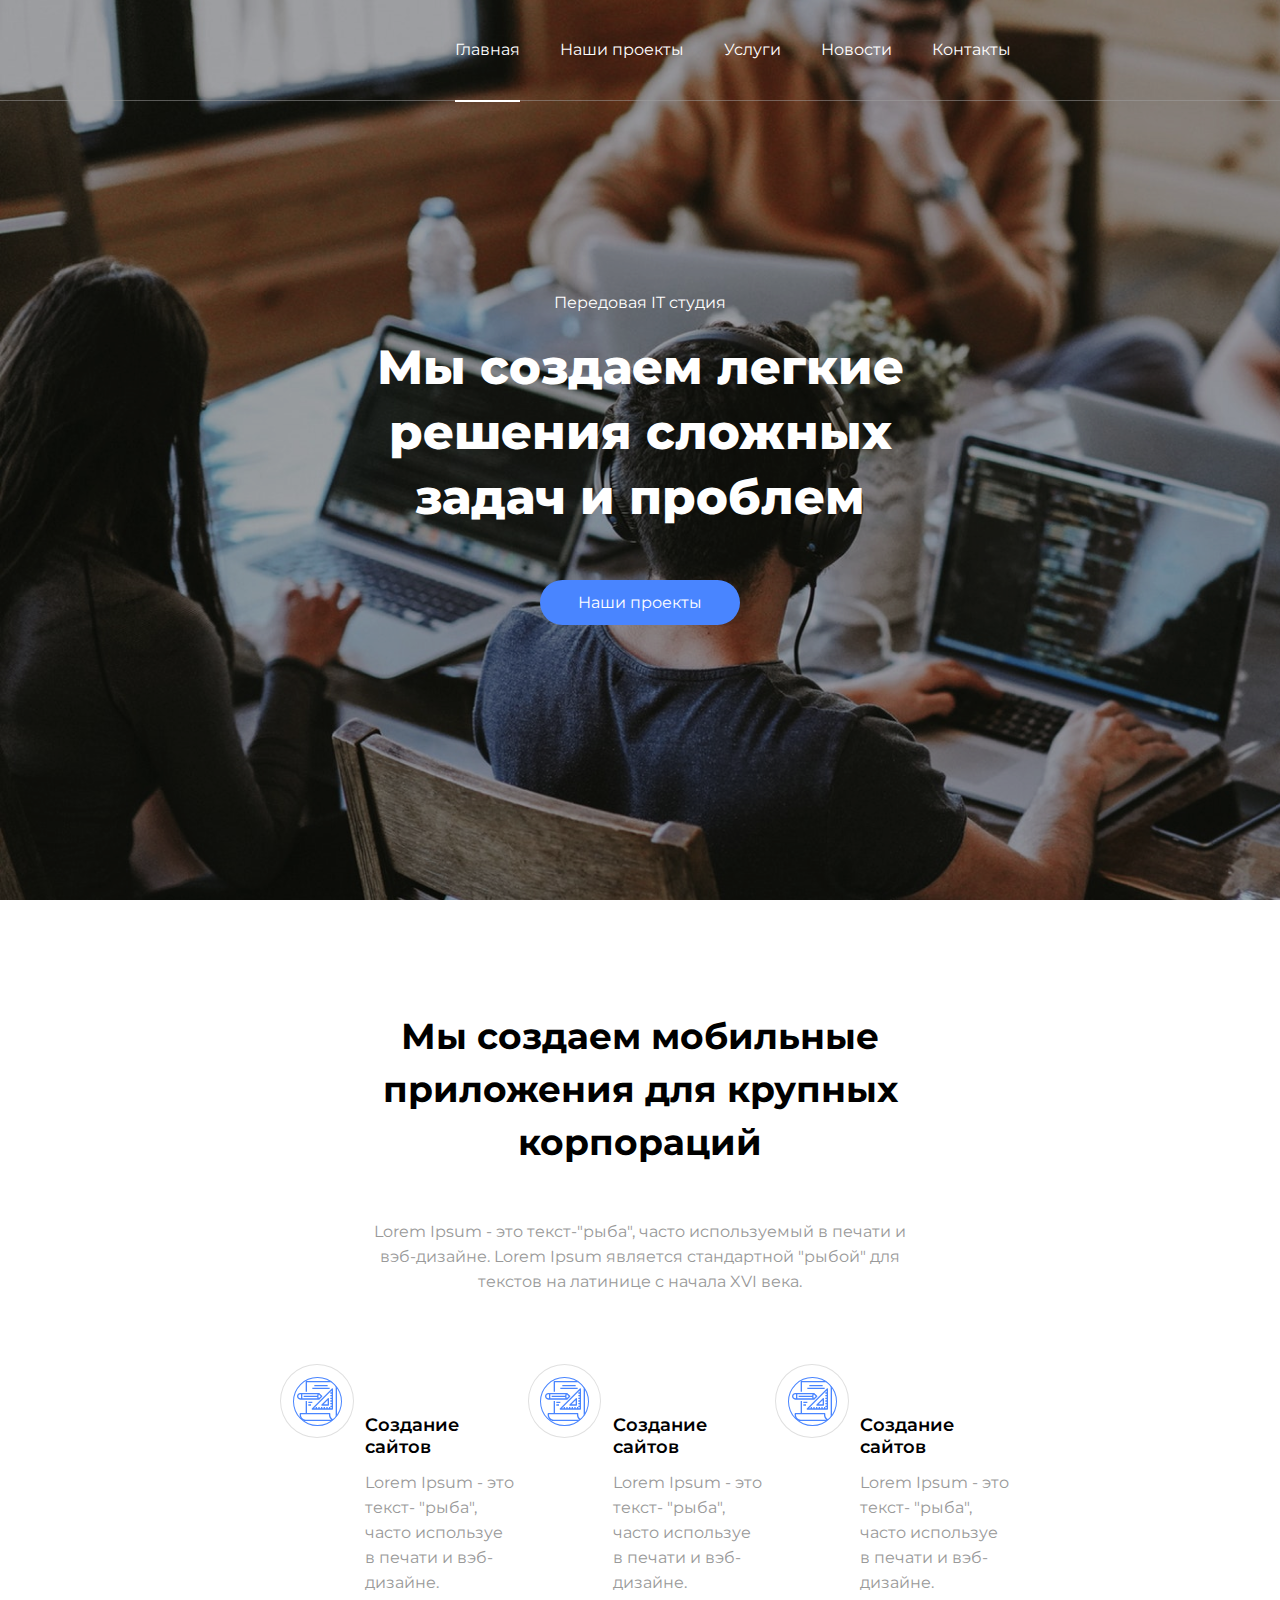
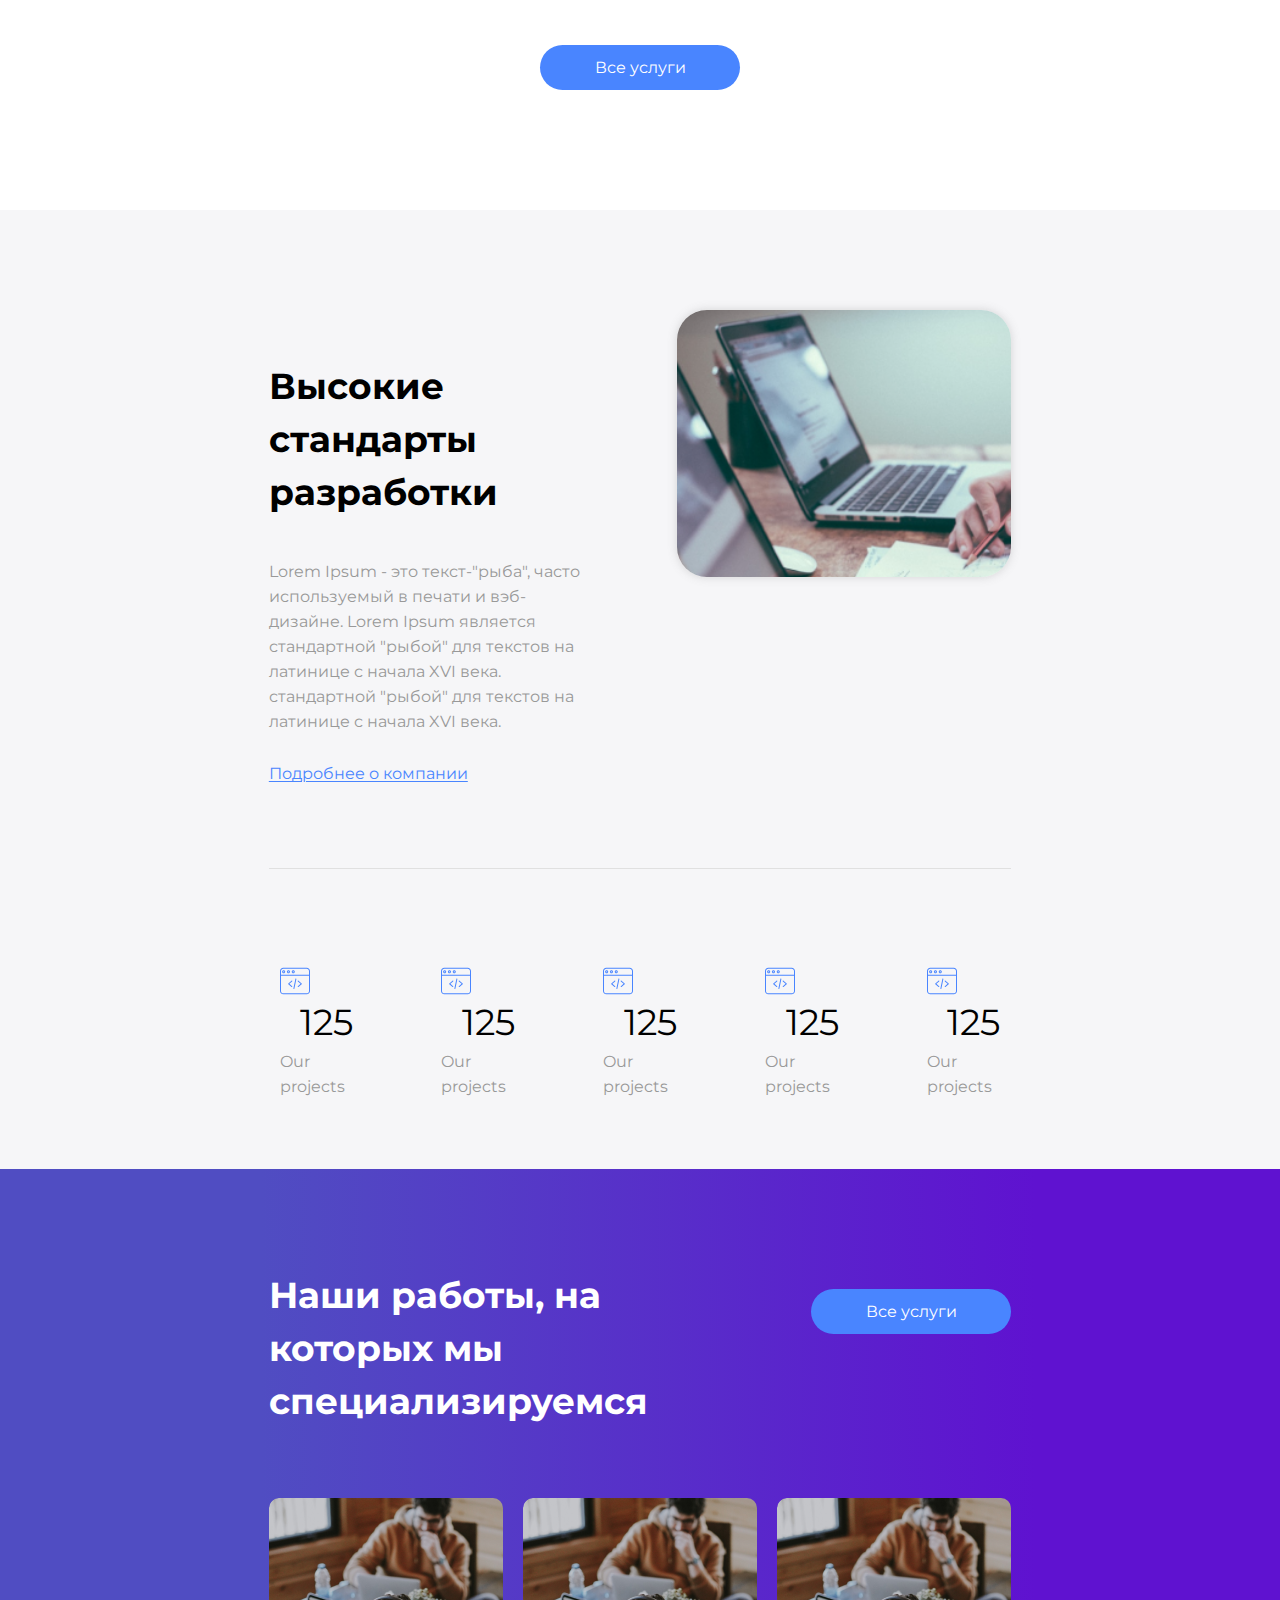
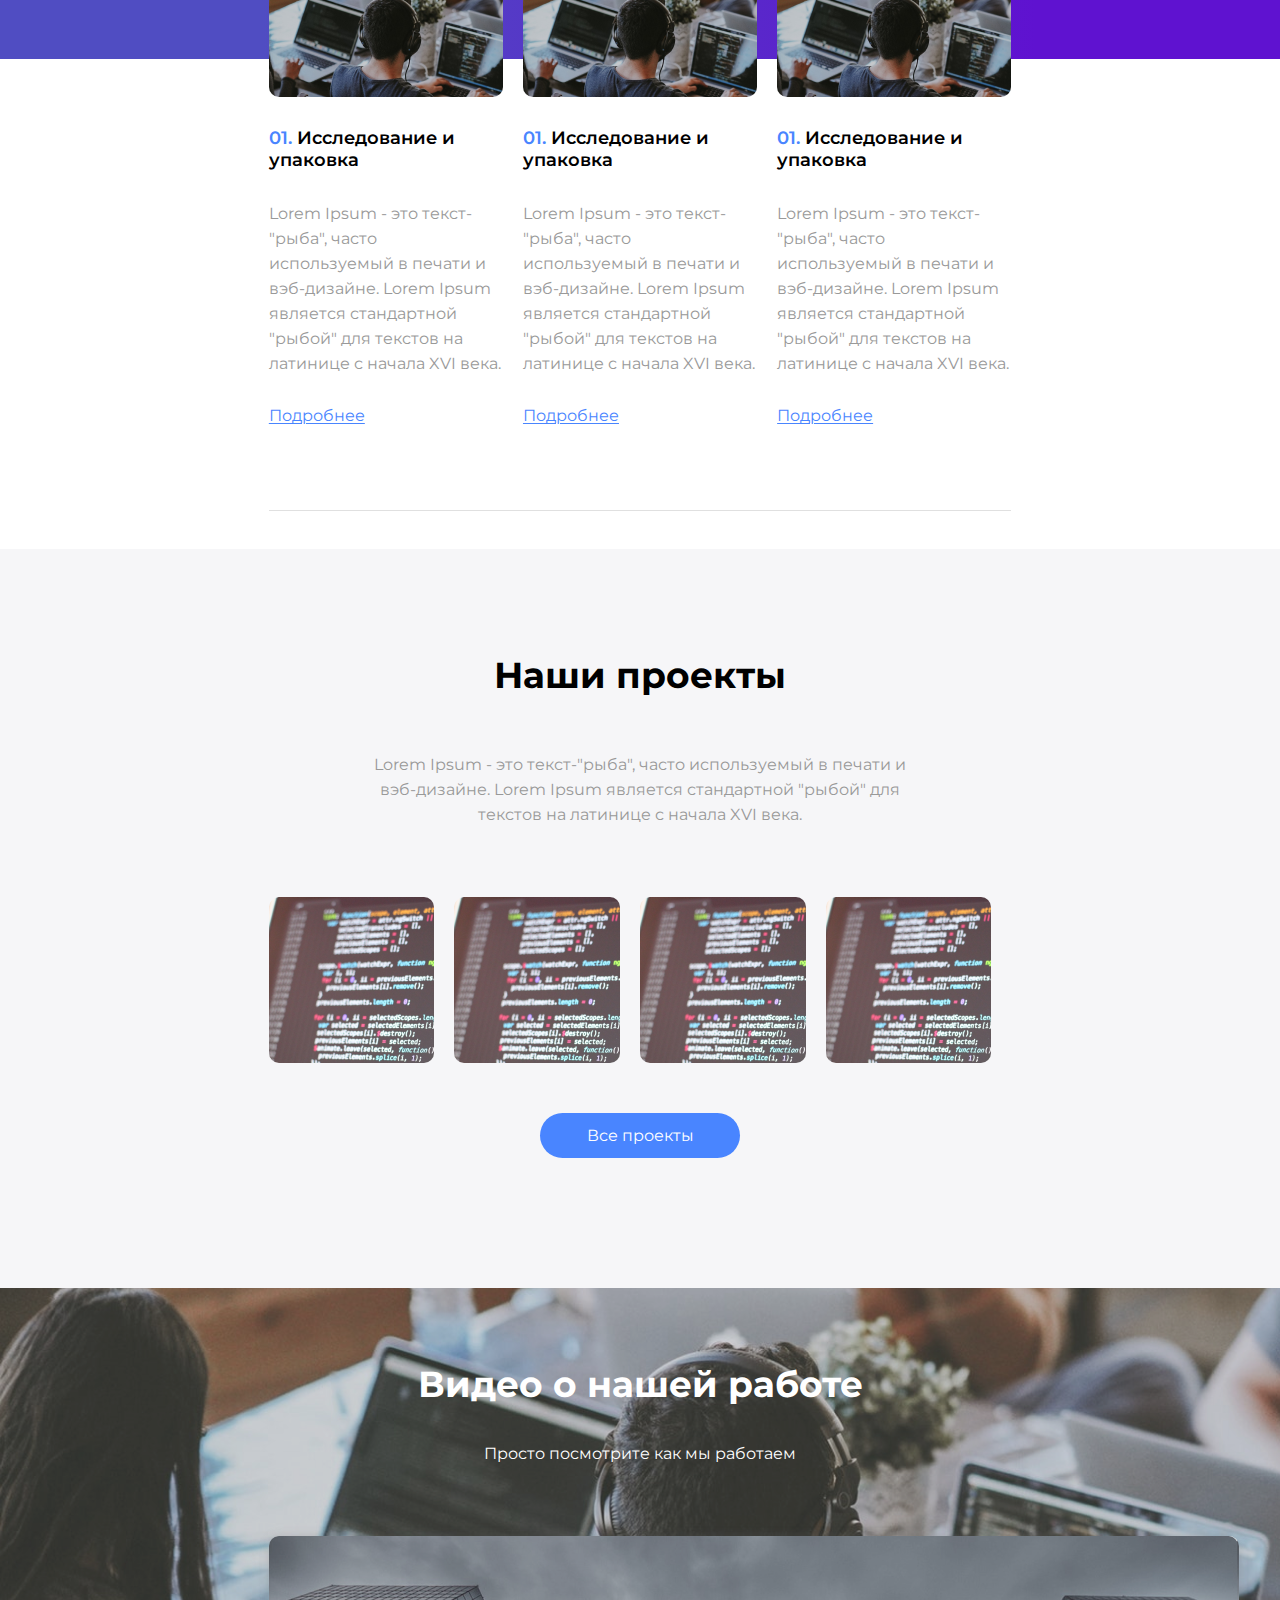
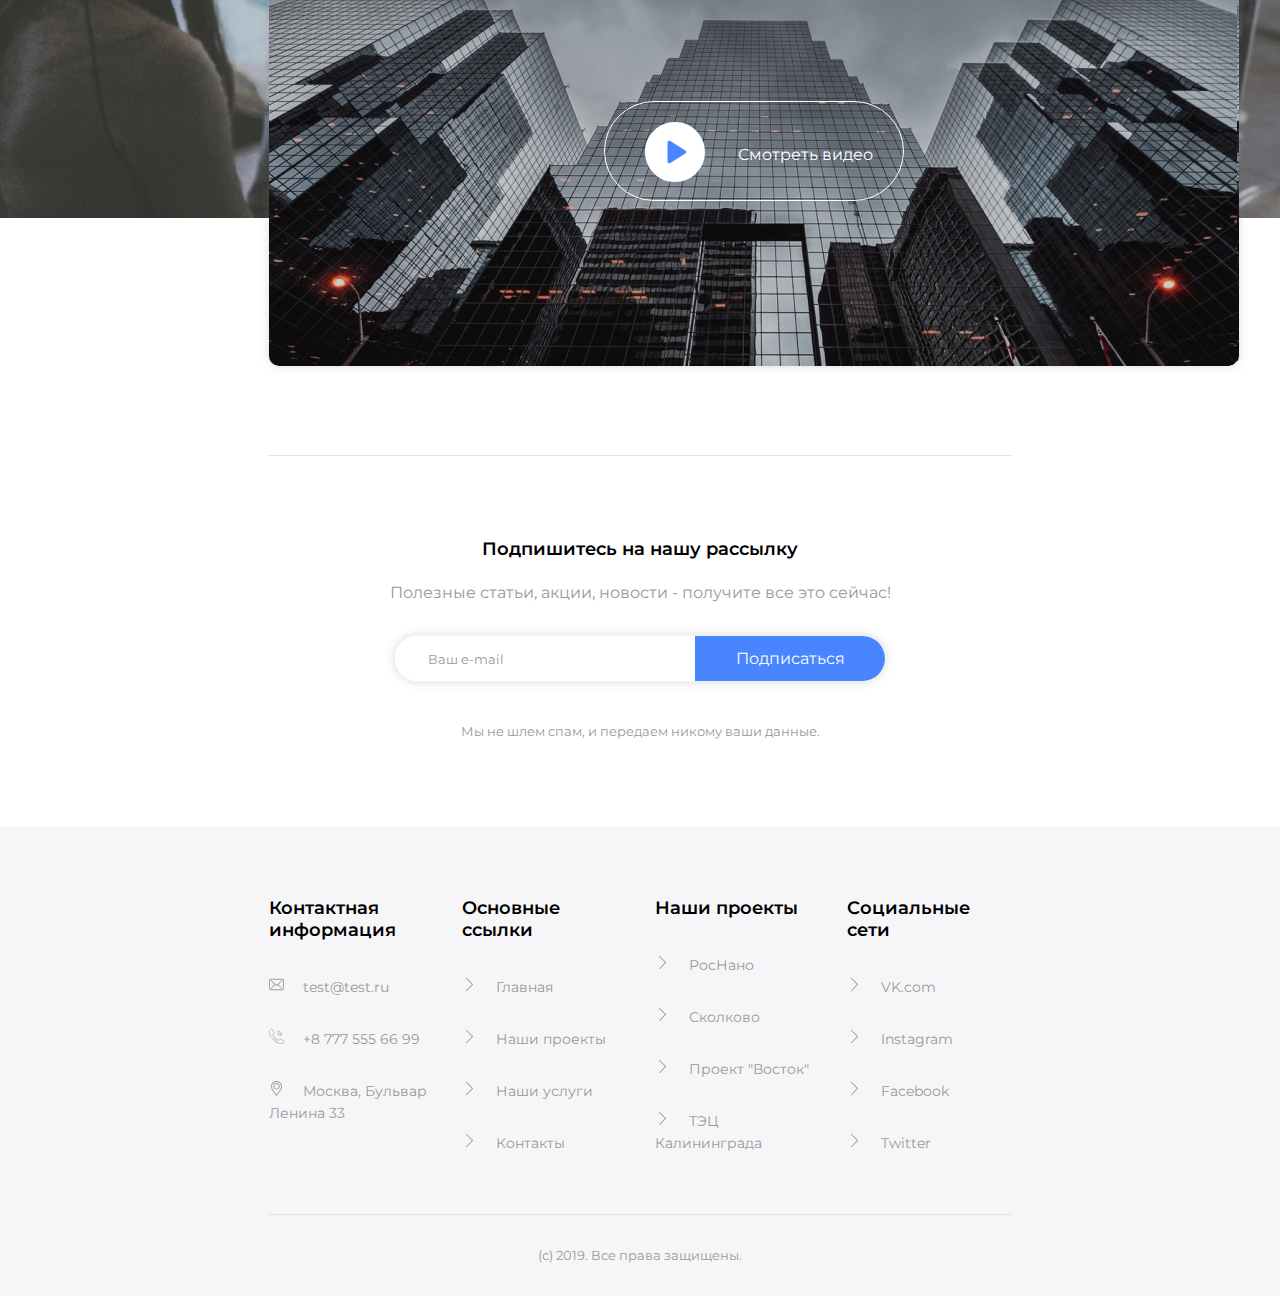
<file: index.html>
<!DOCTYPE html>
<html lang="ru">
<head>
    <meta http-equiv="Content-Type" content="text/html; charset=utf-8">
    <link rel="stylesheet" type="text/css" href="css/style.css">
    <title>Сайт IT-компании</title>
</head>
<body>
    <div class="main-container">
        <div class="header-image"></div>
        <nav class="nav">
            <ul class="nav-menu">
                <li><a href="#" class="nav-menu__link nav-menu__link_active">Главная</a></li>
                <li><a href="#" class="nav-menu__link">Наши проекты</a></li>
                <li><a href="#" class="nav-menu__link">Услуги</a></li>
                <li><a href="#" class="nav-menu__link">Новости</a></li>
                <li><a href="#" class="nav-menu__link">Контакты</a></li>
            </ul>
        </nav>
        <header class="header">
            <p>Передовая IT студия</p>
            <h1>Мы создаем легкие решения сложных задач и проблем</h1>
            <a name="projects" class="button">Наши проекты</a>
        </header>
        <section class="about">
            <h2>Мы создаем мобильные приложения для крупных корпораций</h2>
            <p>Lorem Ipsum - это текст-"рыба", часто используемый в печати и вэб-дизайне. Lorem Ipsum является стандартной "рыбой" для текстов на латинице с начала XVI века.</p>
        </section>
        <section class="features">
            <div class="feature">
                <div class="feature__outline">
                    <div class="feature__thumbnail"></div>
                </div>
                <div class="feature__description">
                    <h3>Создание сайтов</h3>
                    <p>Lorem Ipsum - это текст- "рыба", часто используе в печати и вэб-дизайне.</p>
                </div>
            </div>
            <div class="feature">
                <div class="feature__outline">
                    <div class="feature__thumbnail"></div>
                </div>
                <div class="feature__description">
                    <h3>Создание сайтов</h3>
                    <p>Lorem Ipsum - это текст- "рыба", часто используе в печати и вэб-дизайне.</p>
                </div>
            </div>
            <div class="feature">
                <div class="feature__outline">
                    <div class="feature__thumbnail"></div>
                </div>
                <div class="feature__description">
                    <h3>Создание сайтов</h3>
                    <p>Lorem Ipsum - это текст- "рыба", часто используе в печати и вэб-дизайне.</p>
                </div>
            </div>
        </section>
        <div class="features-more">
            <a href="#" class="button">Все услуги</a>
        </div>
        <div class="standards-area"></div>
        <section class="standards">
            <div class="container_flex">
                <div class="standards__info">
                    <h2>Высокие стандарты разработки</h2>
                    <p>Lorem Ipsum - это текст-"рыба", часто используемый в печати и вэб-дизайне. Lorem Ipsum является стандартной "рыбой" для текстов на латинице с начала XVI века. стандартной "рыбой" для текстов на латинице с начала XVI века.</p>
                    <a href="#" class="link">Подробнее о компании</a>
                </div>
                <div class="standards__right">
                    <figure class="standards__img"></figure>
                </div>
            </div>
            <hr class="separator">
        </section>
        <section class="statistics">
            <div class="statistic">
                <div class="statistic__container">
                    <figure class="statistic__thumbnail"></figure>
                    <div class="statistic__value">125</div>
                </div>
                <p>Our projects</p>
            </div>
            <div class="statistic">
                <div class="statistic__container">
                    <figure class="statistic__thumbnail"></figure>
                    <div class="statistic__value">125</div>
                </div>
                <p>Our projects</p>
            </div>
            <div class="statistic">
                <div class="statistic__container">
                    <figure class="statistic__thumbnail"></figure>
                    <div class="statistic__value">125</div>
                </div>
                <p>Our projects</p>
            </div>
            <div class="statistic">
                <div class="statistic__container">
                    <figure class="statistic__thumbnail"></figure>
                    <div class="statistic__value">125</div>
                </div>
                <p>Our projects</p>
            </div>
            <div class="statistic statistic_no-margin">
                <div class="statistic__container">
                    <figure class="statistic__thumbnail"></figure>
                    <div class="statistic__value">125</div>
                </div>
                <p>Our projects</p>
            </div>
        </section>
        <div class="blue-strip"></div>
        <section class="specialization">
            <div class="specialization__left">
                <h2>Наши работы, на которых мы специализируемся</h2>
            </div>
            <div class="specialization__right">
                <a href="#" class="button">Все услуги</a>
            </div>
            <div class="container_flex">
                <div class="job-type">
                    <figure class="job-type__thumbnail"></figure>
                    <h3 class="job-type__name"><span>01.</span> Исследование и упаковка</h3>
                    <p>
                        Lorem Ipsum - это текст-"рыба", часто используемый в печати и вэб-дизайне. Lorem Ipsum является стандартной "рыбой" для текстов на латинице с начала XVI века.
                    </p>
                    <a href="#" class="link">Подробнее</a>
                </div>
                <div class="job-type">
                    <figure class="job-type__thumbnail"></figure>
                    <h3 class="job-type__name"><span>01.</span> Исследование и упаковка</h3>
                    <p>
                        Lorem Ipsum - это текст-"рыба", часто используемый в печати и вэб-дизайне. Lorem Ipsum является стандартной "рыбой" для текстов на латинице с начала XVI века.
                    </p>
                    <a href="#" class="link">Подробнее</a>
                </div>
                <div class="job-type job-type_no-margin">
                    <figure class="job-type__thumbnail"></figure>
                    <h3 class="job-type__name"><span>01.</span> Исследование и упаковка</h3>
                    <p>
                        Lorem Ipsum - это текст-"рыба", часто используемый в печати и вэб-дизайне. Lorem Ipsum является стандартной "рыбой" для текстов на латинице с начала XVI века.
                    </p>
                    <a href="#" class="link">Подробнее</a>
                </div>
            </div>
            <hr class="separator">
        </section>
        <div class="projects-area"></div>
        <div class="projects-header">
            <h2>Наши проекты</h2>
            <p>Lorem Ipsum - это текст-"рыба", часто используемый в печати и вэб-дизайне. Lorem Ipsum является стандартной "рыбой" для текстов на латинице с начала XVI века.</p>
        </div>
        <section class="projects">
            <div class="container_flex">
                <figure class="project"></figure>
                <figure class="project"></figure>
                <figure class="project"></figure>
                <figure class="project"></figure>
            </div>
            <a href="#" class="button">Все проекты</a>
        </section>
        <div class="about-video-image"></div>
        <section class="about-video">
            <h2>Видео о нашей работе</h2>
            <p>Просто посмотрите как мы работаем</p>
            <div class="video-player">
                <div class="video-player__button">
                    <div class="video-player__button__play"></div>
                    <p class="video-player__button__text">Смотреть видео</p>
                </div>
            </div>
            <hr class="separator">
        </section>
        <section class="subscription">
            <h3>Подпишитесь на нашу рассылку</h3>
            <p>Полезные статьи, акции, новости - получите все это сейчас!</p>
            <div class="subscription-box">
                <input type="text" class="subscription-box__input" placeholder="Ваш e-mail">
                <a href="#" class="subscription-box__button">Подписаться</a>
            </div>
            <p class="subscription__disclaimer">Мы не шлем спам, и передаем никому ваши данные.</p>
        </section>
        <footer class="footer-area">

        </footer>
        <div class="footer-content">
            <div class="container_flex">
                <div class="footer-menu">
                    <h3>Контактная информация</h3>
                    <ul class="footer-menu__list" id="contacts">
                        <li><span class="icon-envelope"></span> <a href="#" class="footer-menu__link">test@test.ru</a></li>
                        <li><span class="icon-phone"></span> <a href="#" class="footer-menu__link">+8 777 555 66 99</a></li>
                        <li><span class="icon-place"></span> <a href="#" class="footer-menu__link">Москва, Бульвар Ленина 33</a></li>
                    </ul>
                </div>
                <div class="footer-menu">
                    <h3>Основные ссылки</h3>
                    <ul class="footer-menu__list">
                        <li><span></span> <a href="#" class="footer-menu__link">Главная</a></li>
                        <li><span></span> <a href="#" class="footer-menu__link">Наши проекты</a></li>
                        <li><span></span> <a href="#" class="footer-menu__link">Наши услуги</a></li>
                        <li><span></span> <a href="#" class="footer-menu__link">Контакты</a></li>
                    </ul>
                </div>
                <div class="footer-menu">
                    <h3>Наши проекты</h3>
                    <ul class="footer-menu__list">
                        <li><span></span> <a href="#" class="footer-menu__link">РосНано</a></li>
                        <li><span></span> <a href="#" class="footer-menu__link">Сколково</a></li>
                        <li><span></span> <a href="#" class="footer-menu__link">Проект "Восток"</a></li>
                        <li><span></span> <a href="#" class="footer-menu__link">ТЭЦ Калининграда</a></li>
                    </ul>
                </div>
                <div class="footer-menu footer-menu_no-margin">
                    <h3>Социальные сети</h3>
                    <ul class="footer-menu__list">
                        <li><span></span> <a href="#" class="footer-menu__link">VK.com</a></li>
                        <li><span></span> <a href="#" class="footer-menu__link">Instagram</a></li>
                        <li><span></span> <a href="#" class="footer-menu__link">Facebook</a></li>
                        <li><span></span> <a href="#" class="footer-menu__link">Twitter</a></li>
                    </ul>
                </div>
            </div>
            <hr class="separator separator_footer">
            <p class="copy-rights">(с) 2019. Все права защищены.</p>
        </div>
    </div>
    <script src="js/setHeight.js"></script>
</body>
</html>
</file>
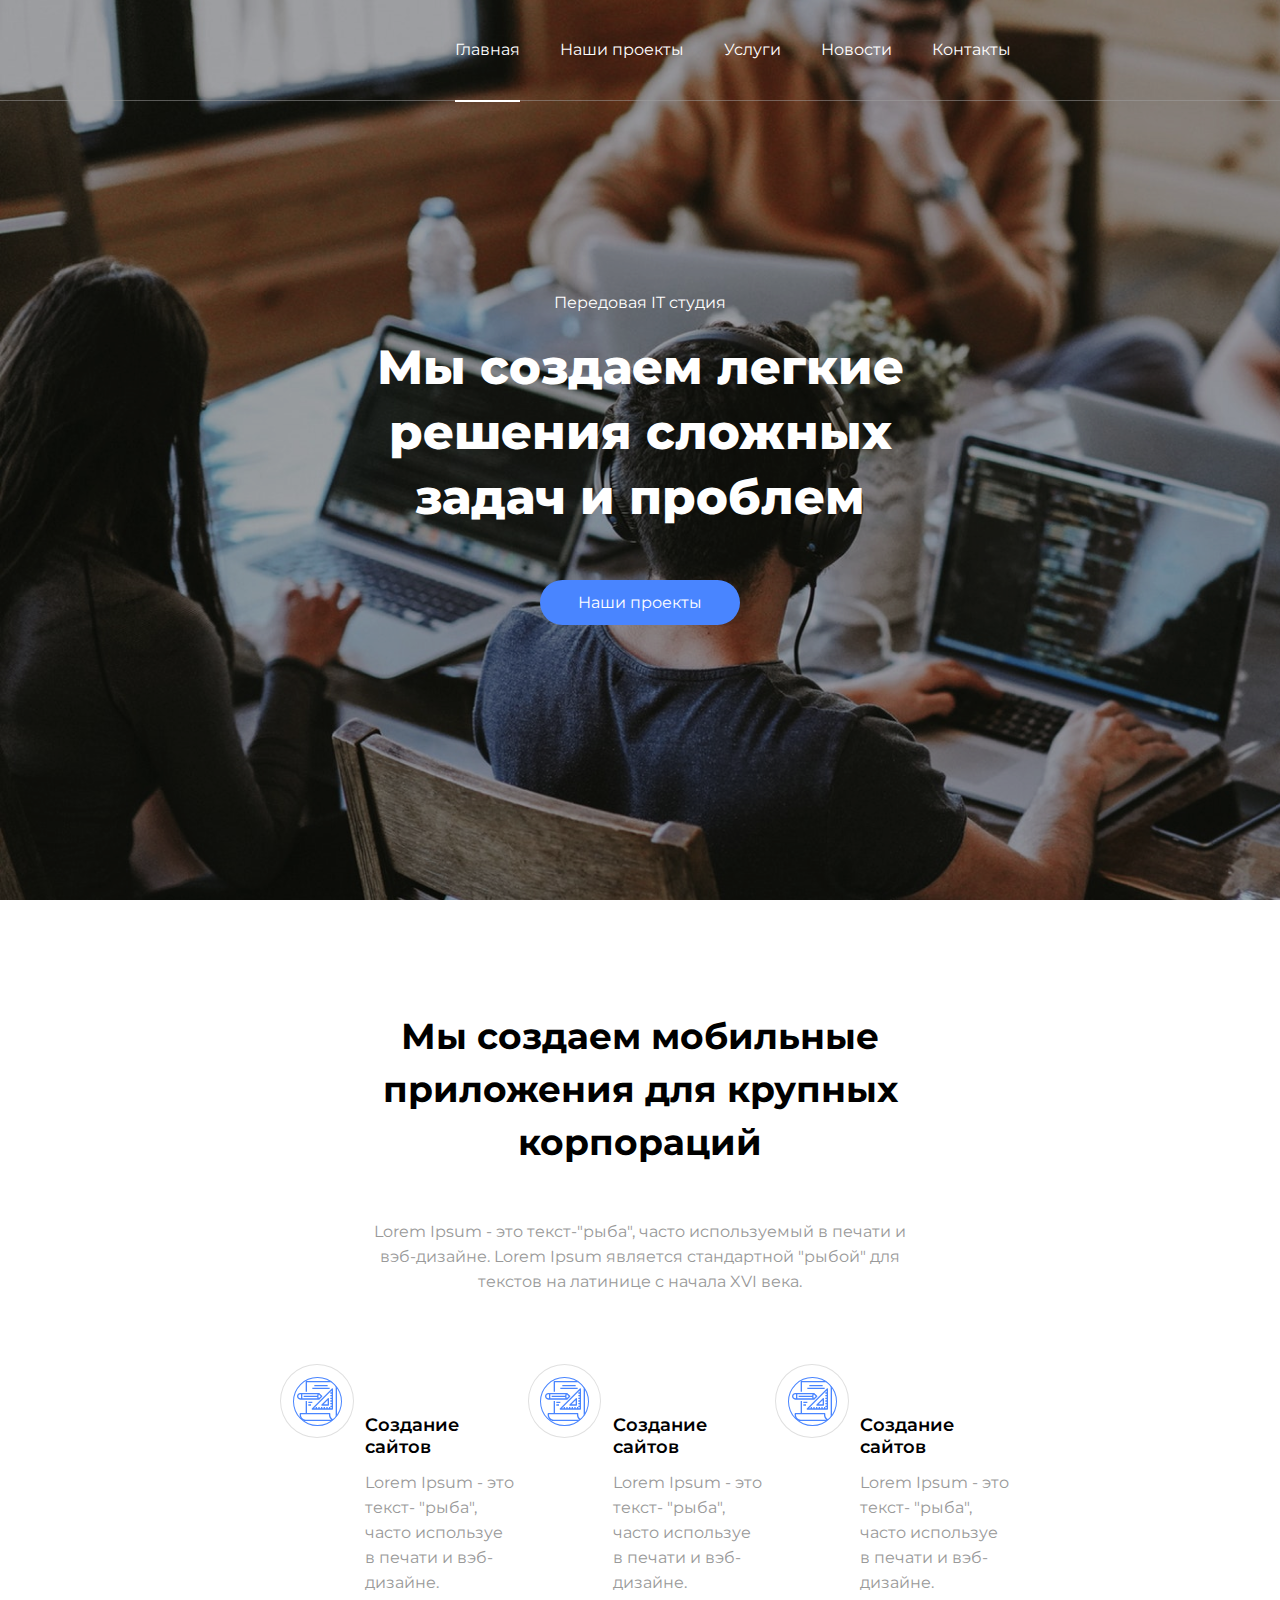
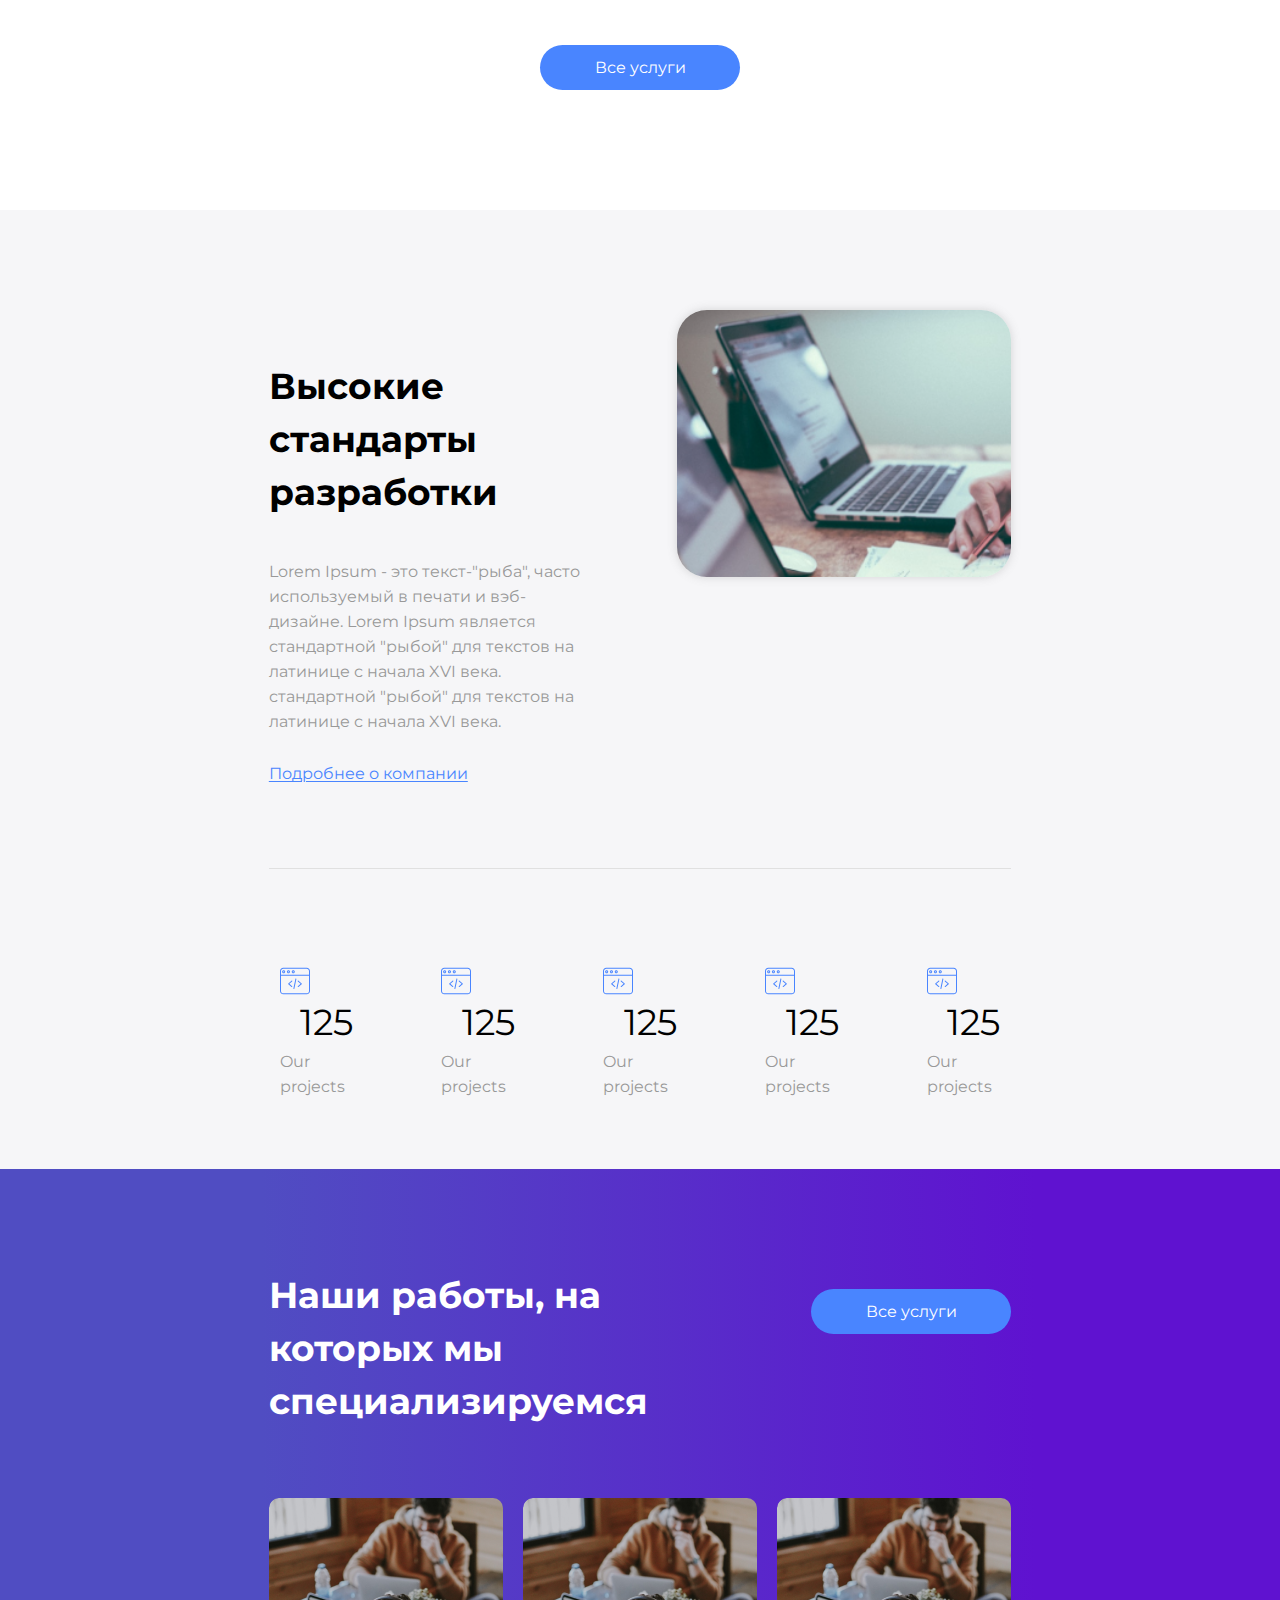
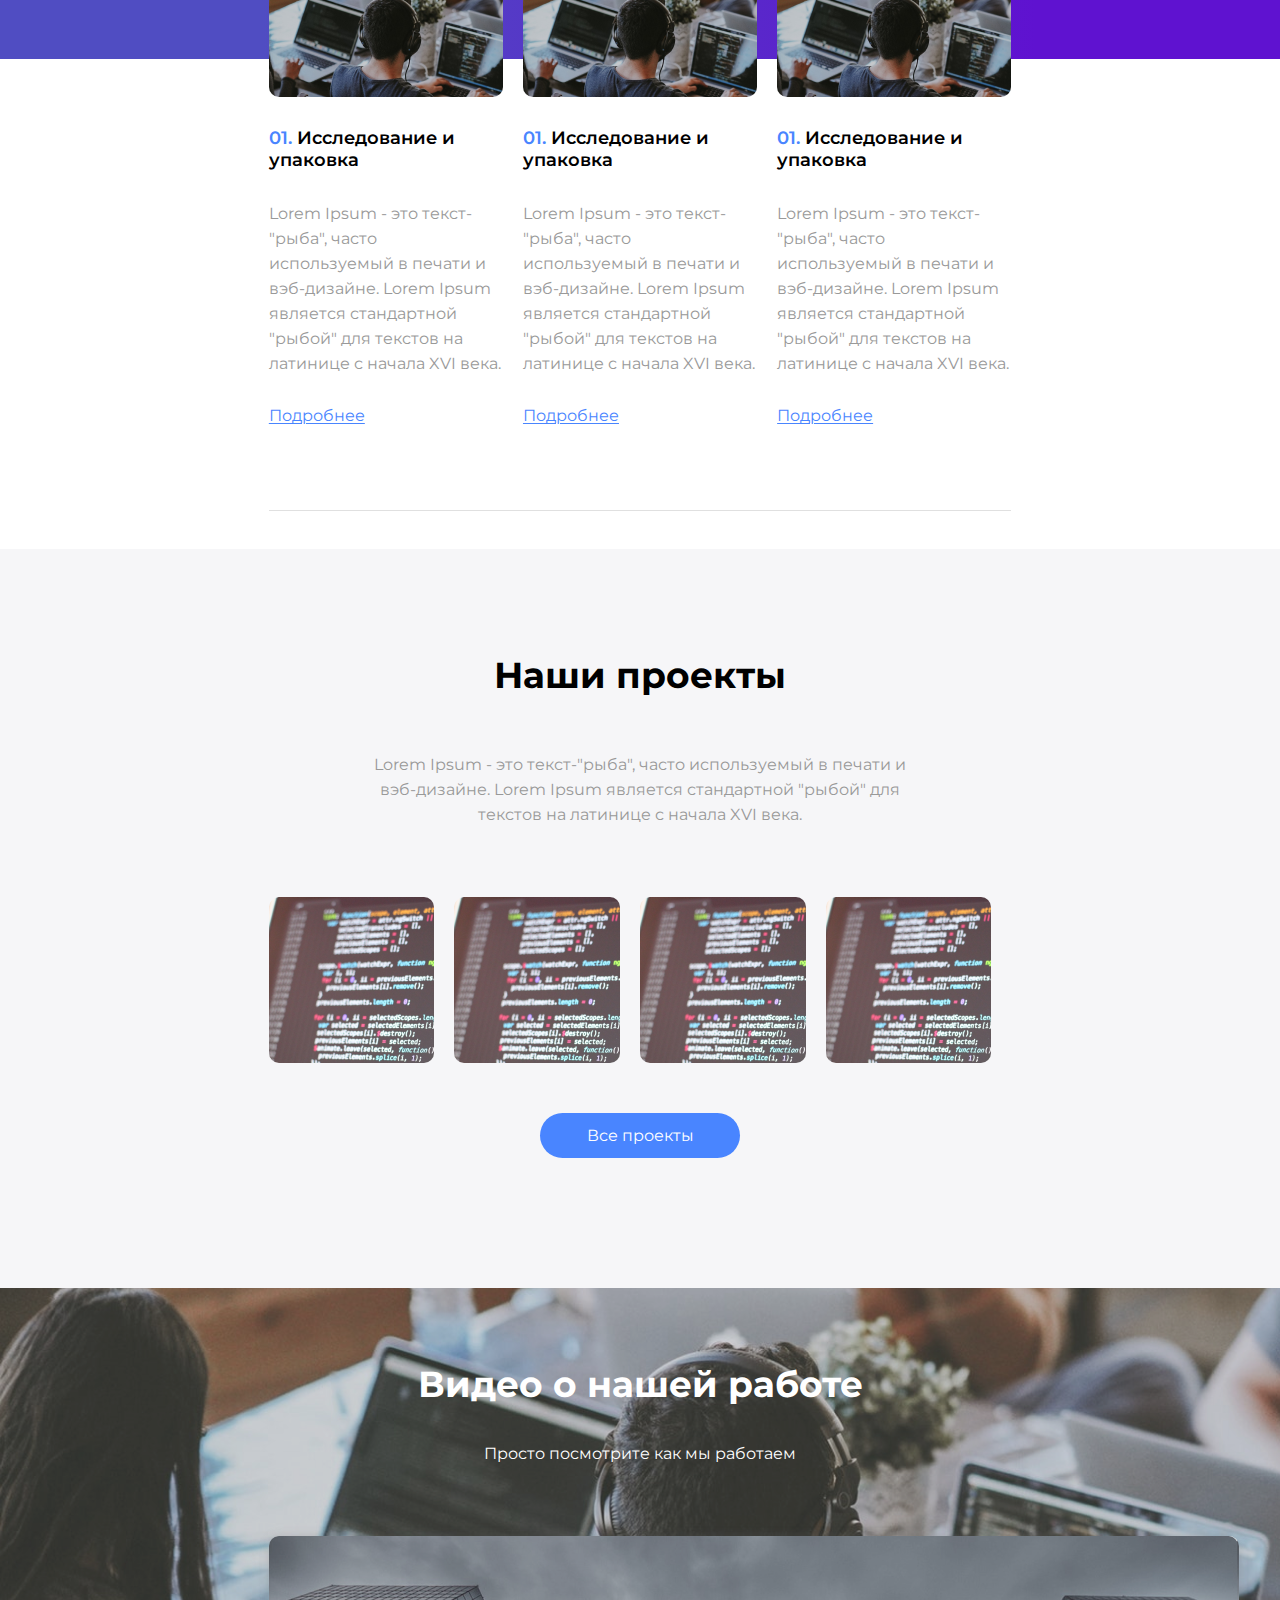
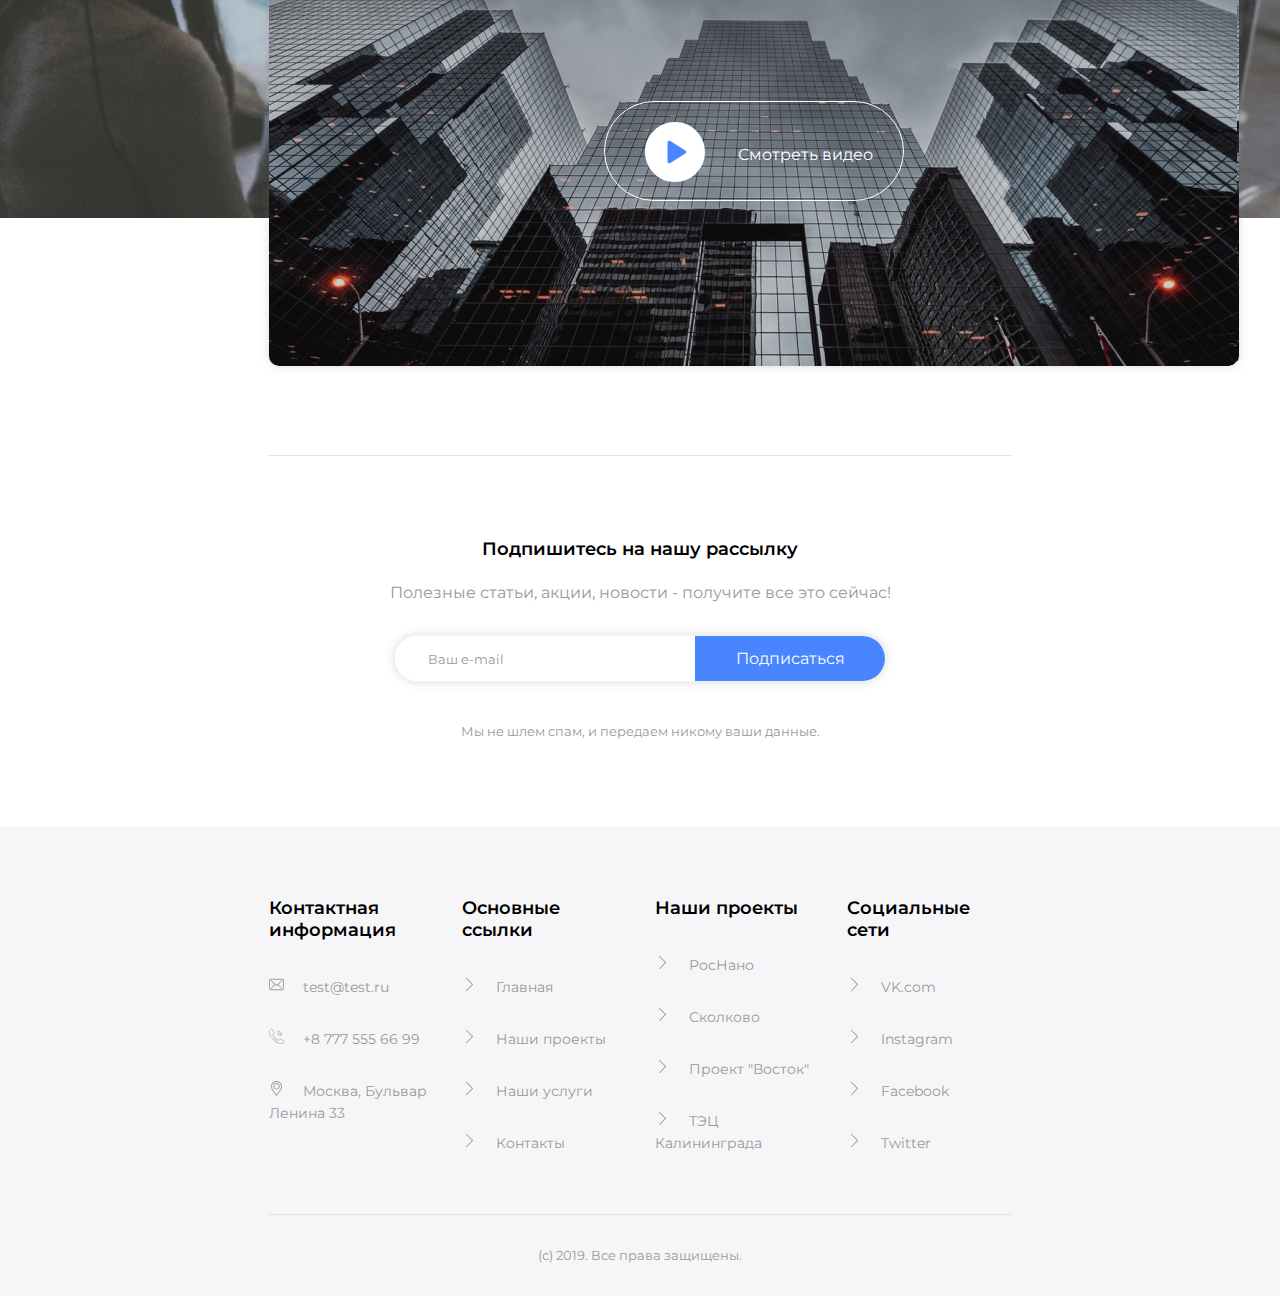
<file: main.html>
<!DOCTYPE html>
<html lang="ru">
<head>
    <meta http-equiv="Content-Type" content="text/html; charset=utf-8">
    <link rel="stylesheet" type="text/css" href="css/style.css">
    <title>Сайт IT-компании</title>
</head>
<body>
    <div class="main-container">
        <div class="header-image"></div>
        <nav class="nav">
            <ul class="nav-menu">
                <li><a href="#" class="nav-menu__link nav-menu__link_active">Главная</a></li>
                <li><a href="#" class="nav-menu__link">Наши проекты</a></li>
                <li><a href="#" class="nav-menu__link">Услуги</a></li>
                <li><a href="#" class="nav-menu__link">Новости</a></li>
                <li><a href="#" class="nav-menu__link">Контакты</a></li>
            </ul>
        </nav>
        <header class="header">
            <p>Передовая IT студия</p>
            <h1>Мы создаем легкие решения сложных задач и проблем</h1>
            <a name="projects" class="button">Наши проекты</a>
        </header>
        <section class="about">
            <h2>Мы создаем мобильные приложения для крупных корпораций</h2>
            <p>Lorem Ipsum - это текст-"рыба", часто используемый в печати и вэб-дизайне. Lorem Ipsum является стандартной "рыбой" для текстов на латинице с начала XVI века.</p>
        </section>
        <section class="features">
            <div class="feature">
                <div class="feature__outline">
                    <div class="feature__thumbnail"></div>
                </div>
                <div class="feature__description">
                    <h3>Создание сайтов</h3>
                    <p>Lorem Ipsum - это текст- "рыба", часто используе в печати и вэб-дизайне.</p>
                </div>
            </div>
            <div class="feature">
                <div class="feature__outline">
                    <div class="feature__thumbnail"></div>
                </div>
                <div class="feature__description">
                    <h3>Создание сайтов</h3>
                    <p>Lorem Ipsum - это текст- "рыба", часто используе в печати и вэб-дизайне.</p>
                </div>
            </div>
            <div class="feature">
                <div class="feature__outline">
                    <div class="feature__thumbnail"></div>
                </div>
                <div class="feature__description">
                    <h3>Создание сайтов</h3>
                    <p>Lorem Ipsum - это текст- "рыба", часто используе в печати и вэб-дизайне.</p>
                </div>
            </div>
        </section>
        <div class="features-more">
            <a href="#" class="button">Все услуги</a>
        </div>
        <div class="standards-area"></div>
        <section class="standards">
            <div class="container_flex">
                <div class="standards__info">
                    <h2>Высокие стандарты разработки</h2>
                    <p>Lorem Ipsum - это текст-"рыба", часто используемый в печати и вэб-дизайне. Lorem Ipsum является стандартной "рыбой" для текстов на латинице с начала XVI века. стандартной "рыбой" для текстов на латинице с начала XVI века.</p>
                    <a href="#" class="link">Подробнее о компании</a>
                </div>
                <div class="standards__right">
                    <figure class="standards__img"></figure>
                </div>
            </div>
            <hr class="separator">
        </section>
        <section class="statistics">
            <div class="statistic">
                <div class="statistic__container">
                    <figure class="statistic__thumbnail"></figure>
                    <div class="statistic__value">125</div>
                </div>
                <p>Our projects</p>
            </div>
            <div class="statistic">
                <div class="statistic__container">
                    <figure class="statistic__thumbnail"></figure>
                    <div class="statistic__value">125</div>
                </div>
                <p>Our projects</p>
            </div>
            <div class="statistic">
                <div class="statistic__container">
                    <figure class="statistic__thumbnail"></figure>
                    <div class="statistic__value">125</div>
                </div>
                <p>Our projects</p>
            </div>
            <div class="statistic">
                <div class="statistic__container">
                    <figure class="statistic__thumbnail"></figure>
                    <div class="statistic__value">125</div>
                </div>
                <p>Our projects</p>
            </div>
            <div class="statistic statistic_no-margin">
                <div class="statistic__container">
                    <figure class="statistic__thumbnail"></figure>
                    <div class="statistic__value">125</div>
                </div>
                <p>Our projects</p>
            </div>
        </section>
        <div class="blue-strip"></div>
        <section class="specialization">
            <div class="specialization__left">
                <h2>Наши работы, на которых мы специализируемся</h2>
            </div>
            <div class="specialization__right">
                <a href="#" class="button">Все услуги</a>
            </div>
            <div class="container_flex">
                <div class="job-type">
                    <figure class="job-type__thumbnail"></figure>
                    <h3 class="job-type__name"><span>01.</span> Исследование и упаковка</h3>
                    <p>
                        Lorem Ipsum - это текст-"рыба", часто используемый в печати и вэб-дизайне. Lorem Ipsum является стандартной "рыбой" для текстов на латинице с начала XVI века.
                    </p>
                    <a href="#" class="link">Подробнее</a>
                </div>
                <div class="job-type">
                    <figure class="job-type__thumbnail"></figure>
                    <h3 class="job-type__name"><span>01.</span> Исследование и упаковка</h3>
                    <p>
                        Lorem Ipsum - это текст-"рыба", часто используемый в печати и вэб-дизайне. Lorem Ipsum является стандартной "рыбой" для текстов на латинице с начала XVI века.
                    </p>
                    <a href="#" class="link">Подробнее</a>
                </div>
                <div class="job-type job-type_no-margin">
                    <figure class="job-type__thumbnail"></figure>
                    <h3 class="job-type__name"><span>01.</span> Исследование и упаковка</h3>
                    <p>
                        Lorem Ipsum - это текст-"рыба", часто используемый в печати и вэб-дизайне. Lorem Ipsum является стандартной "рыбой" для текстов на латинице с начала XVI века.
                    </p>
                    <a href="#" class="link">Подробнее</a>
                </div>
            </div>
            <hr class="separator">
        </section>
        <div class="projects-area"></div>
        <div class="projects-header">
            <h2>Наши проекты</h2>
            <p>Lorem Ipsum - это текст-"рыба", часто используемый в печати и вэб-дизайне. Lorem Ipsum является стандартной "рыбой" для текстов на латинице с начала XVI века.</p>
        </div>
        <section class="projects">
            <div class="container_flex">
                <figure class="project"></figure>
                <figure class="project"></figure>
                <figure class="project"></figure>
                <figure class="project"></figure>
            </div>
            <a href="#" class="button">Все проекты</a>
        </section>
        <div class="about-video-image"></div>
        <section class="about-video">
            <h2>Видео о нашей работе</h2>
            <p>Просто посмотрите как мы работаем</p>
            <div class="video-player">
                <div class="video-player__button">
                    <div class="video-player__button__play"></div>
                    <p class="video-player__button__text">Смотреть видео</p>
                </div>
            </div>
            <hr class="separator">
        </section>
        <section class="subscription">
            <h3>Подпишитесь на нашу рассылку</h3>
            <p>Полезные статьи, акции, новости - получите все это сейчас!</p>
            <div class="subscription-box">
                <input type="text" class="subscription-box__input" placeholder="Ваш e-mail">
                <a href="#" class="subscription-box__button">Подписаться</a>
            </div>
            <p class="subscription__disclaimer">Мы не шлем спам, и передаем никому ваши данные.</p>
        </section>
        <footer class="footer-area">

        </footer>
        <div class="footer-content">
            <div class="container_flex">
                <div class="footer-menu">
                    <h3>Контактная информация</h3>
                    <ul class="footer-menu__list" id="contacts">
                        <li><span class="icon-envelope"></span> <a href="#" class="footer-menu__link">test@test.ru</a></li>
                        <li><span class="icon-phone"></span> <a href="#" class="footer-menu__link">+8 777 555 66 99</a></li>
                        <li><span class="icon-place"></span> <a href="#" class="footer-menu__link">Москва, Бульвар Ленина 33</a></li>
                    </ul>
                </div>
                <div class="footer-menu">
                    <h3>Основные ссылки</h3>
                    <ul class="footer-menu__list">
                        <li><span></span> <a href="#" class="footer-menu__link">Главная</a></li>
                        <li><span></span> <a href="#" class="footer-menu__link">Наши проекты</a></li>
                        <li><span></span> <a href="#" class="footer-menu__link">Наши услуги</a></li>
                        <li><span></span> <a href="#" class="footer-menu__link">Контакты</a></li>
                    </ul>
                </div>
                <div class="footer-menu">
                    <h3>Наши проекты</h3>
                    <ul class="footer-menu__list">
                        <li><span></span> <a href="#" class="footer-menu__link">РосНано</a></li>
                        <li><span></span> <a href="#" class="footer-menu__link">Сколково</a></li>
                        <li><span></span> <a href="#" class="footer-menu__link">Проект "Восток"</a></li>
                        <li><span></span> <a href="#" class="footer-menu__link">ТЭЦ Калининграда</a></li>
                    </ul>
                </div>
                <div class="footer-menu footer-menu_no-margin">
                    <h3>Социальные сети</h3>
                    <ul class="footer-menu__list">
                        <li><span></span> <a href="#" class="footer-menu__link">VK.com</a></li>
                        <li><span></span> <a href="#" class="footer-menu__link">Instagram</a></li>
                        <li><span></span> <a href="#" class="footer-menu__link">Facebook</a></li>
                        <li><span></span> <a href="#" class="footer-menu__link">Twitter</a></li>
                    </ul>
                </div>
            </div>
            <hr class="separator separator_footer">
            <p class="copy-rights">(с) 2019. Все права защищены.</p>
        </div>
    </div>
    <script src="js/setHeight.js"></script>
</body>
</html>
</file>
<file: css/style.css>
@import url('https://fonts.googleapis.com/css2?family=Montserrat:wght@400;600;700;800&display=swap');

* {
    font-family: 'Montserrat', sans-serif;
    margin: 0;
    padding: 0;
    --text-grey: #999999;
    --accent-color: #4985FF;
    --section-color: #F6F6F8;
    --border-color: #E0E0E0;
}

.main-container {
    display: grid;
    grid-template-columns: auto 8% 42% 8% auto;
    grid-template-rows: 100px 800px repeat(6, auto) repeat(2, 490px) repeat(2, auto) 530px 290px repeat(2, auto);
    grid-column-gap: 0px;
    grid-row-gap: 0px;
}

.header-image { grid-area: 1 / 1 / 4 / 6; }
.nav { grid-area: 1 / 1 / 2 / 6; }
.header { grid-area: 2 / 3 / 3 / 4; }
.about { grid-area: 4 / 3 / 5 / 4; }
.features { grid-area: 5 / 2 / 6 / 5; }
.features-more { grid-area: 6 / 3 / 7 / 4; }
.standards-area { grid-area: 7 / 1 / 9 / 6; }
.standards { grid-area: 7 / 2 / 8 / 5; }
.statistics { grid-area: 8 / 2 / 9 / 5; }
.blue-strip { grid-area: 9 / 1 / 10 / 6; }
.specialization{ grid-area: 9 / 2 / 11 / 5; }
.projects-area { grid-area: 11 / 1 / 13 / 6; }
.projects-header { grid-area: 11 / 3 / 12 / 4; }
.projects { grid-area: 12 / 2 / 13 / 5; }
.about-video-image { grid-area: 13 / 1 / 14 / 6; }
.about-video { grid-area: 13 / 2 / 15 / 5; }
.subscription { grid-area: 15 / 3 / 16 / 4; }
.footer-area { grid-area: 16 / 1 / 17 / 6; }
.footer-content { grid-area: 16 / 2 / 17 / 5; }

a {
    text-decoration: none;
    color: white;
}

p, h1, h2, h3 {
    margin-top: 30px;
}

h2+p {
    margin-top: 50px;
}

p,
.nav-bar__link {
    font-size: 16px;
}

h1 {
    font-size: 48px;
    font-weight: 800;
    line-height: 65px;
    margin: 20px auto auto auto;
}

h2 {
    font-weight: 700;
    font-size: 36px;
    line-height: 53px;
}

h3 {
    font-weight: 600;
    font-size: 18px;
    line-height: 22px;
}

p {
    font-weight: 400;
    font-size: 16px;
    line-height: 25px;
    color: var(--text-grey);
}

.container_flex,
.statistics,
.features,
.nav-menu {
    display: flex;
    justify-content: space-between;
}

.header-image {
    background-image: url("../img/banner.png");
    background-size: cover;
}

nav {
    height: 100px;
    border-bottom: 1px solid rgba(161, 161, 161, 0.5);
    overflow: visible;
    padding-right: 21%;
}

.nav-menu {
    justify-content: flex-end;
    line-height: 100px;
    list-style: none;
}

.nav-menu li {
    margin-left: 40px;
}

.nav-menu__link {
    display: inline-block;
}

.nav-menu__link_active {
    border-bottom: 2px solid white;
}

.header {
    margin-top: 160px;
    text-align: center;
    color: white;
}

.header p {
    color: white;
}

a.button {
    display: inline-block;
    margin-top: 50px;
    background-color: var(--accent-color);
    width: 200px;
    height: 45px;
    border-radius: 30px;
    line-height: 45px;
    text-align: center;
}

a.link {
    margin-top: 30px;
    color: var(--accent-color);
    display: inline-block;
    text-decoration: underline;
    text-underline-offset: 1.5px;
}

hr.separator {
    margin-top: 85px;
    margin-bottom: 85px;
    border: 0;
    border-top: 1px solid var(--border-color);
    width: 100%;
}

.about {
    padding-top: 80px;
    text-align: center;
}

.features {
    justify-content: space-around;
}

.feature {
    width: 31.8%;
    margin-top: 70px;
    margin-left: 1.53%;
}

.feature__outline {
    width: 31.16%;
    height: 110px;
    border: 1px solid var(--border-color);
    border-radius: 50%;
    box-sizing: border-box;
    padding-top: 5%;
    padding-left: 5%;
    float: left;
}

.feature__thumbnail {
    width: 81.81%;
    height: 81.81%;
    background-image: url("../img/project.svg");
    border: 1px solid var(--accent-color);
    background-size: 40px;
    background-position: center;
    background-repeat: no-repeat;
    border-radius: 50%;
    box-sizing: border-box;
}

.feature__description {
    width: 64%;
    float: right;
    margin-top: 20px;
}

.feature__description>p {
    margin-top: 12px;
}

.features-more {
    text-align: center;
    padding-bottom: 120px;
}

.standards-area {
    background-color: var(--section-color);
}

.standards {
    padding-top: 100px;
}

.standards__info {
    width: 44.14%;
    margin-top: 20px;
}

.standards__right {
    width: 45.04%;
}

.standards__img {
    width: 100%;
    height: 400px;
    background-image: url("../img/taking-notes.png");
    background-size: 600px;
    box-shadow: 0 0 10px rgba(111, 111, 111, 0.25);
    border-radius: 30px;
}

.standards__info>p {
    margin-top: 40px;
}

.statistics {
    padding-bottom: 70px;
    justify-content: space-around;
}

.statistic {
    width: 9.9%;
    margin-right: 9%;
}

.statistic>p{
    margin-top: 17px;
    clear: both;
}

.statistic__thumbnail{
    float: left;
    width: 30px;
    height: 30px;
    background: url("../img/web-programming.svg");
    background-size: 30px;
    margin-top: 12px;
}

.statistic__value{
    float: right;
    font-size: 36px;
    line-height: 53px;
}

.blue-strip {
    background: linear-gradient(90deg, #504DC2 20.44%, #5F12D0 80.91%), #C4C4C4;
}

.specialization__left {
    margin-top: 70px;
    width: 48.64%;
    color: white;
    float: left;
}

.specialization__right {
    margin-top: 70px;
    float: right;
}

.specialization>.container_flex {
    clear: both;
}

.job-type {
    width: 31.53%;
    float: left;
    margin-top: 70px;
    margin-right: 2.7%;
}

.job-type__thumbnail {
    width: 100%;
    height: 300px;
    background-image: url("../img/laptop-square.png");
    border-radius: 10px;
}

.job-type h3>span {
    color: var(--accent-color);
}

.projects-area {
    background-color: var(--section-color);
}

.projects-header {
    padding-top: 70px;
    text-align: center;
}

.projects {
    padding-bottom: 130px;
    text-align: center;
}

.project {
    width: 22.97%;
    height: 255px;
    margin-top: 70px;
    margin-right: 2.7%;
    background-image: url("../img/code.png");
    border-radius: 10px;
}

.job-type.job-type_no-margin,
.project.project_no-margin,
.footer-menu.footer-menu_no-margin,
.statistic.statistic_no-margin{
    margin-right: 0;
}

.about-video-image {
    background: url("../img/laptops.png");
}

.about-video {
    padding-top: 40px;
    text-align: center;
}

.about-video p {
    margin-top: 30px;
}

.about-video * {
    color: white;
}

.video-player {
    width: 970px;
    height: 430px;
    margin-top: 70px;
    background-image: url("../img/cityskape.png");
    box-shadow: 0 0 10px rgba(111, 111, 111, 0.25);
    border-radius: 10px;
    display: inline-block;
}

.video-player__button {
    width: 300px;
    height: 100px;
    margin: 165px auto auto auto;
    border: 1px solid #FFFFFF;
    box-sizing: border-box;
    border-radius: 200px;
}

.video-player__button__play {
    width: 60px;
    height: 60px;
    background-image: url("../img/play-button.svg");
    float: left;
    margin-left: 40px;
    margin-top: 20px;
}

p.video-player__button__text {
    margin-top: 40px;
    margin-right: 30px;
    float: right;
}

.subscription {
    padding-bottom: 85px;
    text-align: center;
}

.subscription p {
    margin-top: 20px;
}

.subscription-box {
    width: 490px;
    height: 45px;
    display: inline-block;
    margin-top: 30px;
    background-color: white;
    border: 1px solid #F2F2F2;
    box-shadow: 0 0 10px rgba(111, 111, 111, 0.25);
    border-radius: 30px;
    overflow: hidden;
}

.subscription-box__input {
    height: 45px;
    width: 300px;
    border: 0;
    float: left;
}

.subscription-box__input::placeholder {
    color: var(--text-grey);
    font-size: 13px;
    line-height: 21px;
    text-indent: 33px;
}

.subscription-box__button {
    width: 190px;
    height: 45px;
    background-color: var(--accent-color);
    line-height: 45px;
    display: inline-block;
    float: right;
}

p.subscription__disclaimer {
    font-size: 13px;
    line-height: 21px;
    margin-top: 35px;
}

.footer-area {
    background-color: var(--section-color);
}

.footer-content {
    padding-top: 40px;
}

.footer-content h3 {
    margin-bottom: 35px;
}

.footer-menu {
    width: 22.07%;
    margin-right: 3.6%;
}

.footer-menu__link {
    font-size: 14px;
    line-height: 22px;
    color: var(--text-grey);
}

.footer-menu__list>li {
    margin-bottom: 30px;
}

.footer-menu__list {
    list-style: none;
}

.footer-menu__list li>span {
    display: inline-block;
    width: 15px;
    height: 15px;
    line-height: 22px;
    margin-right: 15px;
    background: no-repeat center/15px url("../img/right-arrow.svg");
}

#contacts>li:nth-child(1)>span {
    background-image: url("../img/envelope.svg");
}

#contacts>li:nth-child(2)>span {
    background-image: url("../img/call.svg");
}

#contacts>li:nth-child(3)>span {
    background-image: url("../img/placeholder.svg");
}

hr.separator.separator_footer{
    margin: 30px 0 30px 0;
}

.copy-rights{
    padding-bottom: 30px;
    font-size: 13px;
    line-height: 21px;
    text-align: center;
}
</file>
